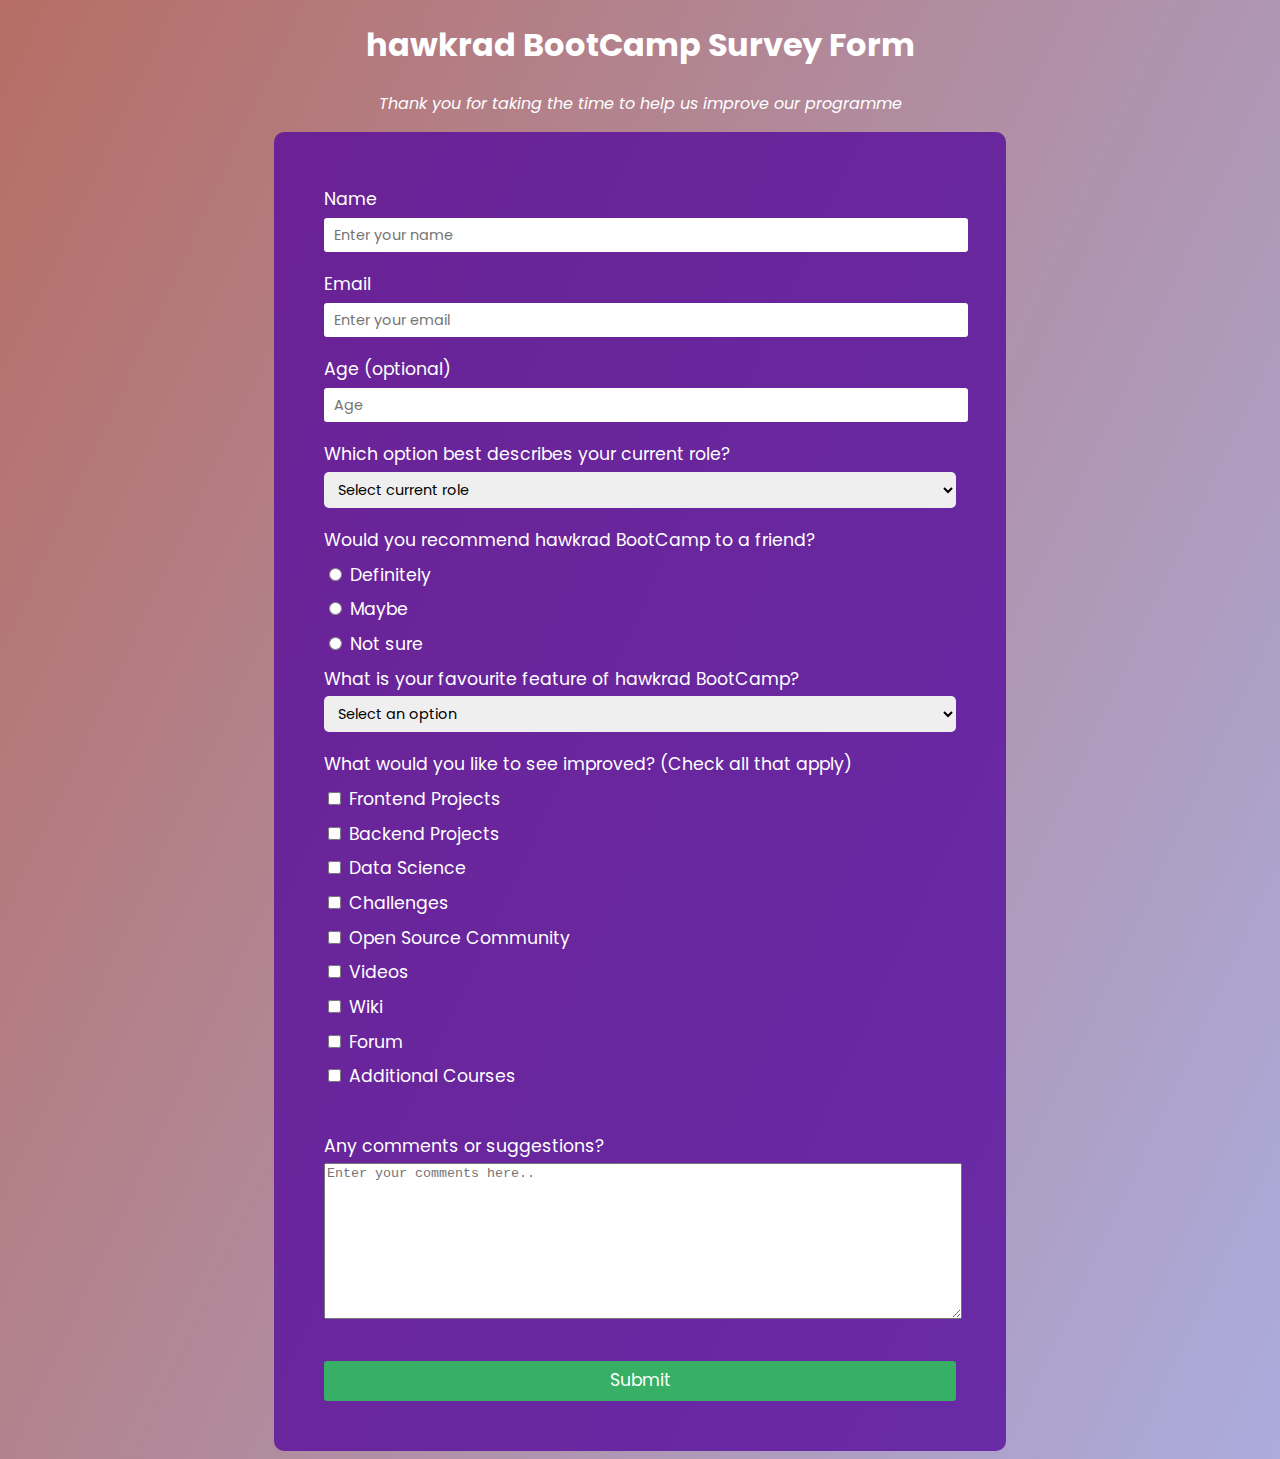
<file: Survey Form/index.html>
<!DOCTYPE html>
<html lang="en">
<head>
    <meta charset="UTF-8">
    <meta http-equiv="X-UA-Compatible" content="IE=edge">
    <meta name="viewport" content="width=device-width, initial-scale=1.0">
    <title>Survey Form</title>
    <link rel="stylesheet" href="style.css">
</head>
<body>
    <main>
        <div>
            <h1 id="title">hawkrad BootCamp Survey Form</h1>
            <p id="description">Thank you for taking the time to help us improve our programme</p>
        </div>
        <div class="container">
        <form id="survey-form" action="">
            <label for="name-label" id="name-label">Name</label><br>
            <input type="text" id="name" name="name" placeholder="Enter your name" required><br>
            <label for="email-label" id="email-label">Email</label><br>
            <input type="email" name="email" id="email" placeholder="Enter your email" required><br>
            <label for="number-label" id="number-label">Age (optional)</label><br>
            <input type="number" name="age" id="number" min="12" max="65" placeholder="Age"><br>
            <label for="dropdown">Which option best describes your current role?</label><br>
            <select name="current-role" id="dropdown">
                <option value="" disabled selected>Select current role</option>
                <option value="student">Student</option>
                <option value="job">Full Time Job</option>
                <option value="learner">Full Time Learner</option>
                <option value="none">Prefer not to say</option>
                <option value="other">Other</option>
            </select><br>
            <label>Would you recommend hawkrad BootCamp to a friend?</label><br>
            <input type="radio" name="recommendation" id="definitely" value="definitely">
            <label for="definitely">Definitely</label><br>
            <input type="radio" name="recommendation" id="maybe" value="maybe">
            <label for="maybe">Maybe</label><br>
            <input type="radio" name="recommendation" id="not-sure" value="not sure">
            <label for="not-sure">Not sure</label><br>
            <label for="favourite-feature">What is your favourite feature of hawkrad BootCamp?</label><br>
            <select name="favourite-feature" id="favourite-feature">
                <option value="" disabled selected>Select an option</option>
                <option value="challenges">Challenges</option>
                <option value="projects">Projects</option>
                <option value="community">Community</option>
                <option value="internship">Internship</option>
            </select><br>
            <label>What would you like to see improved? (Check all that apply)</label><br>
            <input type="checkbox" name="improvement" id="frontend" value="frontend">
            <label for="frontend">Frontend Projects</label><br>
            <input type="checkbox" name="improvement" id="backend" value="backend">
            <label for="backend">Backend Projects</label><br>
            <input type="checkbox" name="improvement" id="data-science" value="data science">
            <label for="data-science">Data Science</label><br>
            <input type="checkbox" name="improvement" id="challenges" value="challenges">
            <label for="challenges">Challenges</label><br>
            <input type="checkbox" name="improvement" id="community" value="community">
            <label for="community">Open Source Community</label><br>
            <input type="checkbox" name="improvement" id="videos" value="videos">
            <label for="videos">Videos</label><br>
            <input type="checkbox" name="improvement" id="wiki" value="wiki">
            <label for="wiki">Wiki</label><br>
            <input type="checkbox" name="improvement" id="forum" value="form">
            <label for="forum">Forum</label><br>
            <input type="checkbox" name="improvement" id="courses" value="courses">
            <label for="courses">Additional Courses</label><br>
            <br>
            <label for="comments">Any comments or suggestions?</label><br>
            <textarea name="comments" id="comments" cols="50" rows="10" placeholder="Enter your comments here.."></textarea>
            <br>
            <input type="submit" value="Submit" id="submit">
        </form>
        </div>
        
    </main>
    
</body>
</html>
</file>
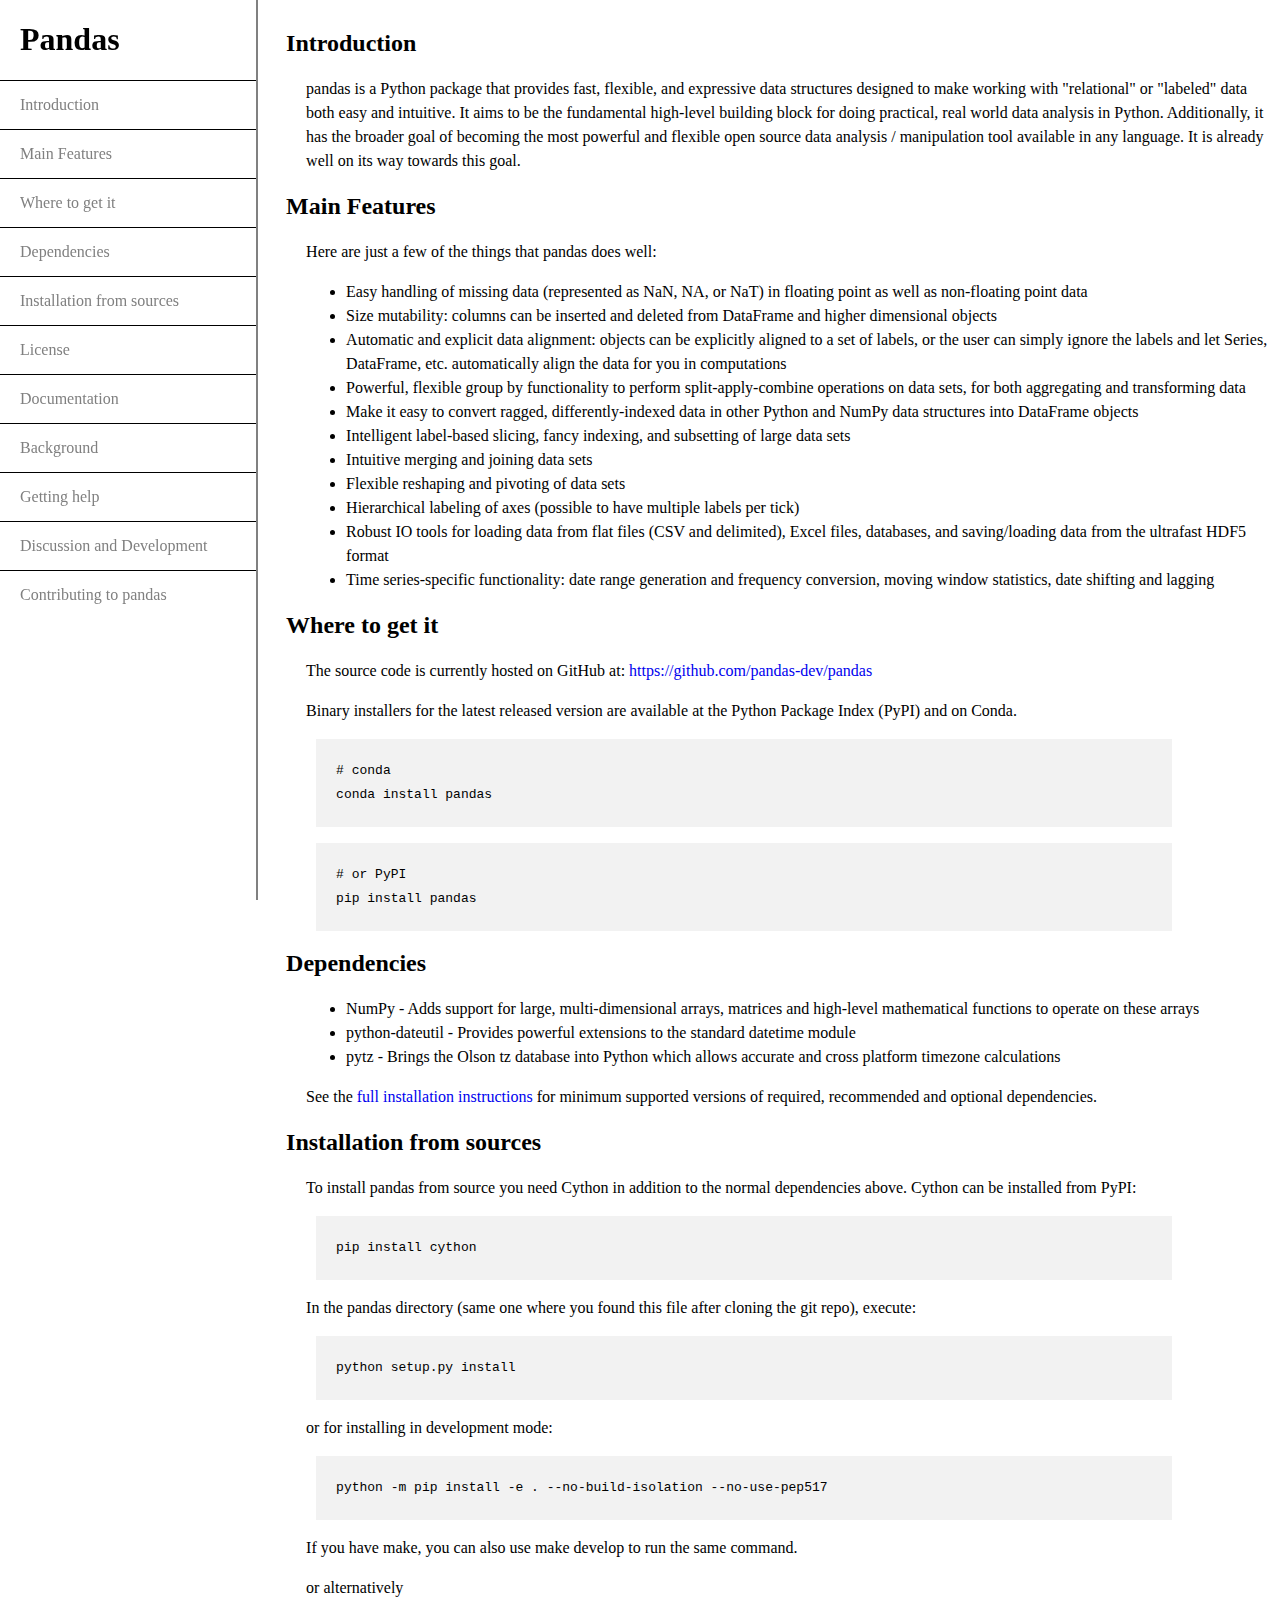
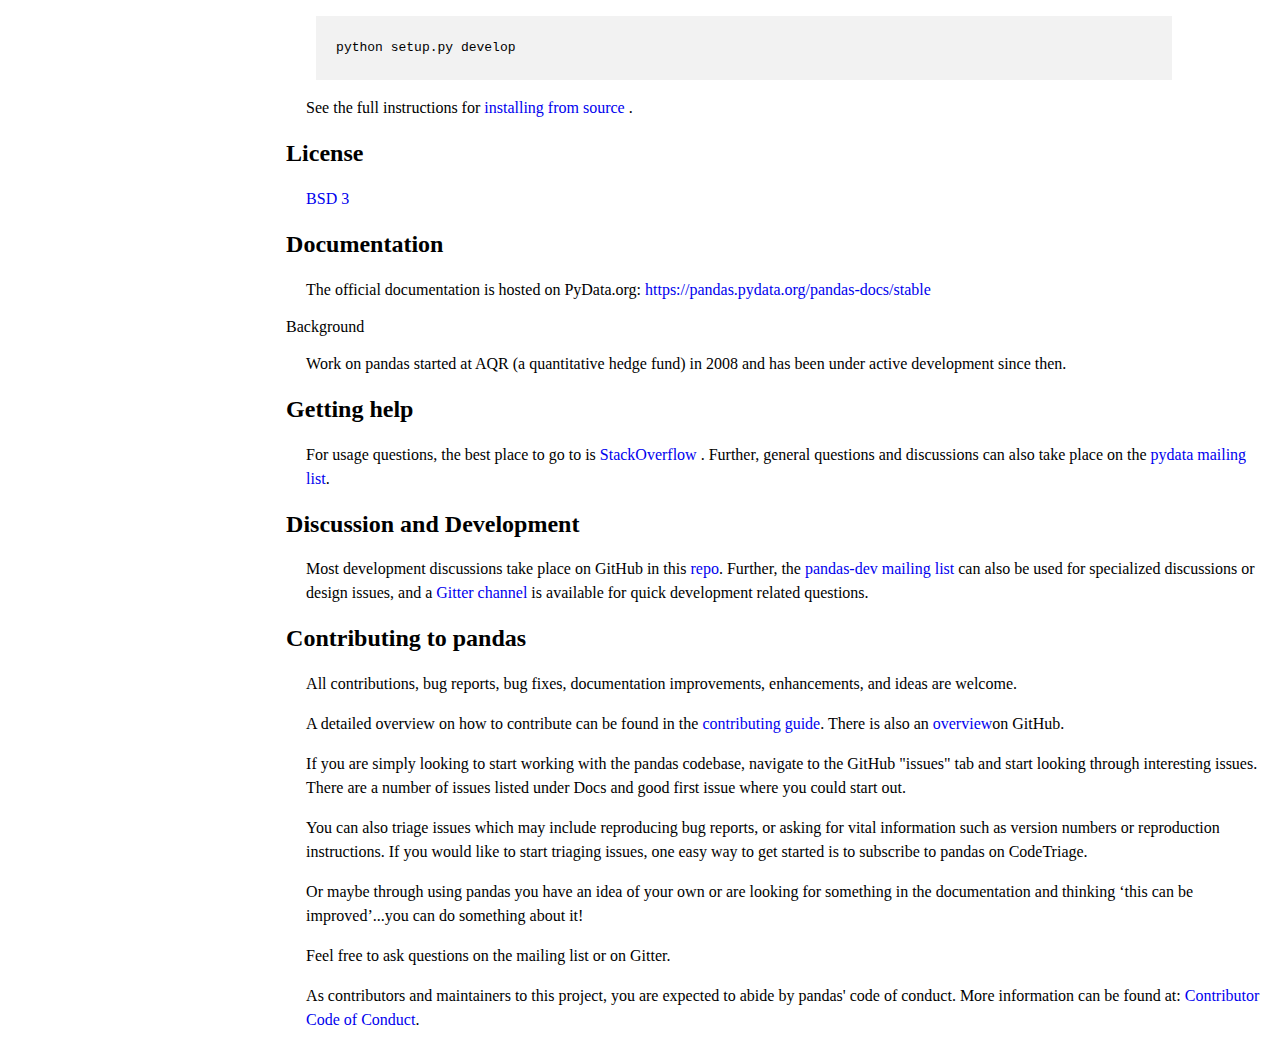
<file: Technical Documentation Page/index.html>
<!DOCTYPE html>
<html lang="en">
<head>
    <meta charset="UTF-8">
    <meta http-equiv="X-UA-Compatible" content="IE=edge">
    <meta name="viewport" content="width=device-width, initial-scale=1.0">
    <link rel="stylesheet" href="style.css">
    <title>Technical Documentation Page</title>
</head>
<body>
    <nav id="navbar">
        <header><h1>Pandas</h1></header>
        <a href="#Introduction" class="nav-link">Introduction</a>
        <a href="#Main_Features" class="nav-link">Main Features</a>
        <a href="#Where_to_get_it" class="nav-link">Where to get it</a>
        <a href="#Dependencies" class="nav-link">Dependencies</a>
        <a href="#Installation_from_sources" class="nav-link">Installation from sources</a>
        <a href="#License" class="nav-link">License</a>
        <a href="#Documentation" class="nav-link">Documentation</a>
        <a href="#Background" class="nav-link">Background</a>
        <a href="#Getting_help" class="nav-link">Getting help</a>
        <a href="#Discussion_and_Development" class="nav-link">Discussion and Development</a>
        <a href="#Contributing_to_pandas" class="nav-link">Contributing to pandas</a>
    </nav>

    <main id="main-doc">
        <section class="main-section" id="Introduction">
            <header><h2>Introduction</h2></header>
            <p>pandas is a Python package that provides fast, flexible, and expressive data structures designed to make working with
            "relational" or "labeled" data both easy and intuitive. It aims to be the fundamental high-level building block for
            doing practical, real world data analysis in Python. Additionally, it has the broader goal of becoming the most powerful
            and flexible open source data analysis / manipulation tool available in any language. It is already well on its way
            towards this goal.</p>
        </section>

        <section class="main-section" id="Main_Features">
            <header><h2>Main Features</h2></header>
            <p>Here are just a few of the things that pandas does well:</p>
            <ul>
                <li>Easy handling of missing data (represented as NaN, NA, or NaT) in floating point as well as non-floating point data</li>
                <li>Size mutability: columns can be inserted and deleted from DataFrame and higher dimensional objects</li>
                <li>Automatic and explicit data alignment: objects can be explicitly aligned to a set of labels, or the user can simply
                ignore the labels and let Series, DataFrame, etc. automatically align the data for you in computations</li>
                <li>Powerful, flexible group by functionality to perform split-apply-combine operations on data sets, for both aggregating
                and transforming data</li>
                <li>Make it easy to convert ragged, differently-indexed data in other Python and NumPy data structures into DataFrame
                objects</li>
                <li>Intelligent label-based slicing, fancy indexing, and subsetting of large data sets</li>
                <li>Intuitive merging and joining data sets</li>
                <li>Flexible reshaping and pivoting of data sets</li>
                <li>Hierarchical labeling of axes (possible to have multiple labels per tick)</li>
                <li>Robust IO tools for loading data from flat files (CSV and delimited), Excel files, databases, and saving/loading data
                from the ultrafast HDF5 format</li>
                <li>Time series-specific functionality: date range generation and frequency conversion, moving window statistics, date
                shifting and lagging</li>

            </ul>
        </section>

        <section class="main-section" id="Where_to_get_it">
            <header><h2>Where to get it</h2></header>
            <p>The source code is currently hosted on GitHub at: <a href="https://github.com/pandas-dev/pandas">https://github.com/pandas-dev/pandas</a></p>
            <p>Binary installers for the latest released version are available at the Python Package Index (PyPI) and on Conda.</p>
            <code># conda
                conda install pandas
            </code>                
            <p></p>
            <code># or PyPI 
                pip install pandas
            </code>
        </section>

        <section class="main-section" id="Dependencies">
            <header><h2>Dependencies</h2></header>
            <ul>
                <li>NumPy - Adds support for large, multi-dimensional arrays, matrices and high-level mathematical functions to operate on
                these arrays</li>
                <li>python-dateutil - Provides powerful extensions to the standard datetime module</li>
                <li>pytz - Brings the Olson tz database into Python which allows accurate and cross platform timezone calculations</li>
            </ul>
            <p>See the <a href="https://pandas.pydata.org/pandas-docs/stable/install.html#dependencies">full installation instructions</a> for minimum supported versions of required, recommended and optional
            dependencies.</p>
        </section>

        <section class="main-section" id="Installation_from_sources">
            <header><h2>Installation from sources</h2></header>
            <p>To install pandas from source you need Cython in addition to the normal dependencies above. Cython can be installed from
            PyPI:</p>
            <code>pip install cython</code>
            <p>In the pandas directory (same one where you found this file after cloning the git repo), execute:</p>
            <code>python setup.py install</code>
            <p>or for installing in development mode:</p>
            <code>python -m pip install -e . --no-build-isolation --no-use-pep517</code>
            <p>If you have make, you can also use make develop to run the same command.</p>
            <p>or alternatively</p>
            <code>python setup.py develop</code>
            <p>See the full instructions for <a href="https://pandas.pydata.org/pandas-docs/stable/install.html#installing-from-source">installing from source</a> .</p>
        </section>

        <section class="main-section" id="License">
            <header><h2>License</h2></header>
            <p><a href="https://github.com/pandas-dev/pandas/blob/master/LICENSE">BSD 3</a></p>
        </section>

        <section class="main-section" id="Documentation">
            <header><h2>Documentation</h2></header>
            <p>The official documentation is hosted on PyData.org: <a href="https://pandas.pydata.org/pandas-docs/stable">https://pandas.pydata.org/pandas-docs/stable</a> </p>
        </section>

        <section class="main-section" id="Background">
            <header>Background</header>
            <p>Work on pandas started at AQR (a quantitative hedge fund) in 2008 and has been under active development since then.</p>
        </section>

        <section class="main-section" id="Getting_help">
            <header><h2>Getting help</h2></header>
            <p>For usage questions, the best place to go to is <a href="https://stackoverflow.com/questions/tagged/pandas">StackOverflow</a> . Further, general questions and discussions can also take
            place on the <a href="https://groups.google.com/forum/?fromgroups#!forum/pydata">pydata mailing list</a>.</p>
        </section>

        <section class="main-section" id="Discussion_and_Development">
            <header><h2>Discussion and Development</h2></header>
            <p>Most development discussions take place on GitHub in this <a href="https://github.com/pandas-dev/pandas">repo</a>. Further, the <a href="https://mail.python.org/mailman/listinfo/pandas-dev">pandas-dev mailing list</a>  can also be used
            for specialized discussions or design issues, and a <a href="https://gitter.im/pydata/pandas">Gitter channel</a> is available for quick development related questions.</p>
        </section>

        <section class="main-section" id="Contributing_to_pandas">
            <header><h2>Contributing to pandas</h2></header>
            <p>All contributions, bug reports, bug fixes, documentation improvements, enhancements, and ideas are welcome.</p>
            
            <p>A detailed overview on how to contribute can be found in the <a href="https://pandas.pydata.org/docs/dev/development/contributing.html">contributing guide</a>. 
            There is also an <a href="https://github.com/pandas-dev/pandas/blob/master/.github/CONTRIBUTING.md">overview</a>on GitHub.</p>
            
            <p>If you are simply looking to start working with the pandas codebase, navigate to the GitHub "issues" tab and start
            looking through interesting issues. There are a number of issues listed under Docs and good first issue where you could
            start out.</p>
            
            <p>You can also triage issues which may include reproducing bug reports, or asking for vital information such as version
            numbers or reproduction instructions. If you would like to start triaging issues, one easy way to get started is to
            subscribe to pandas on CodeTriage.</p>
            
            <p>Or maybe through using pandas you have an idea of your own or are looking for something in the documentation and
            thinking ‘this can be improved’...you can do something about it!</p>
            
            <p>Feel free to ask questions on the mailing list or on Gitter.</p>
            
            <p>As contributors and maintainers to this project, you are expected to abide by pandas' code of conduct. More information
            can be found at: <a href="https://github.com/pandas-dev/pandas/blob/master/.github/CODE_OF_CONDUCT.md">Contributor Code of Conduct</a>.</p>
        </section>

    </main>
</body>
</html>
</file>
<file: Survey Form/style.css>
@import url('https://fonts.googleapis.com/css2?family=Poppins:wght@300;400;500&display=swap');


body {
    font-family: 'Poppins', sans-serif;
    background-image: linear-gradient( 115deg, rgba(164, 74, 63, 0.8), rgba(136, 136, 206, 0.7) ), url(https://images.pexels.com/photos/3184338/pexels-photo-3184338.jpeg?auto=compress&cs=tinysrgb&h=750&w=1260);
    background-repeat: no-repeat;
    background-size: cover;
}

#title {
    color: white;
    text-align: center;
}

#description {
    color: white;
    text-align: center;
    font-style: italic;
}

.container {
    width: 50%;
    border-radius: 10px;
    background-color: rgba(87, 13, 156, 0.80);
    margin: auto;
    padding: 50px;
    color: white;
    font-size: 13pt;
}

#survey-form {
    line-height: 2;
}

#name, #email, #number {
    width: 100%;
    height: 32px;
    border-radius: 3px;
    font: inherit;
    font-size: smaller;
    padding-left: 10px;
    margin-bottom: 15px;
    border: none;
}

#dropdown, #favourite-feature {
    width: 100%;
    height: 36px;
    border-radius: 5px;
    font: inherit;
    font-size: smaller;
    padding-left: 10px;
    margin-bottom: 15px;
    border: none;
}

textarea {
    width: 100%;
}

#submit {
    width: 100%;
    font: inherit;
    background-color: #37af65;
    border-radius: 3px;
    border: none;
    color: white;
    margin-top: 30px;
    height: 40px;
}
</file>
<file: Technical Documentation Page/style.css>
body {
    font-family: Georgia, 'Times New Roman', Times, serif;
}

a {
    text-decoration: none;
}

p, li {
    line-height: 1.5rem;
    margin-left: 20px;
}

#navbar{
    height: 100%;
    width: 20%;
    position: fixed;
    top: 0;
    left: 0;
    border-right: 2px solid gray;
}

#navbar a {
    display: block;
    padding: 15px 20px;
    text-decoration: none;
    border-top: 1px solid black;
    color: gray;
}

#navbar a:active {
    color: black;
}

#navbar a:hover {
    background-color: azure;
}

#navbar header {
    padding-left: 20px;
}

#main-doc {
    margin: 30px 0 30px 22%;
    
}

code {
    display: block;
    padding: 20px;
    margin: 5px 100px 5px 30px ;
    background-color: rgba(211, 211, 211, 0.295);
    white-space: pre-line;
    line-height: 1.5rem;
}

@media (max-width: 500px ) {
    #navbar {
        width: 100%;
        position: relative;
    }

    #main-doc {
        margin: 5px;
    }
}
</file>
